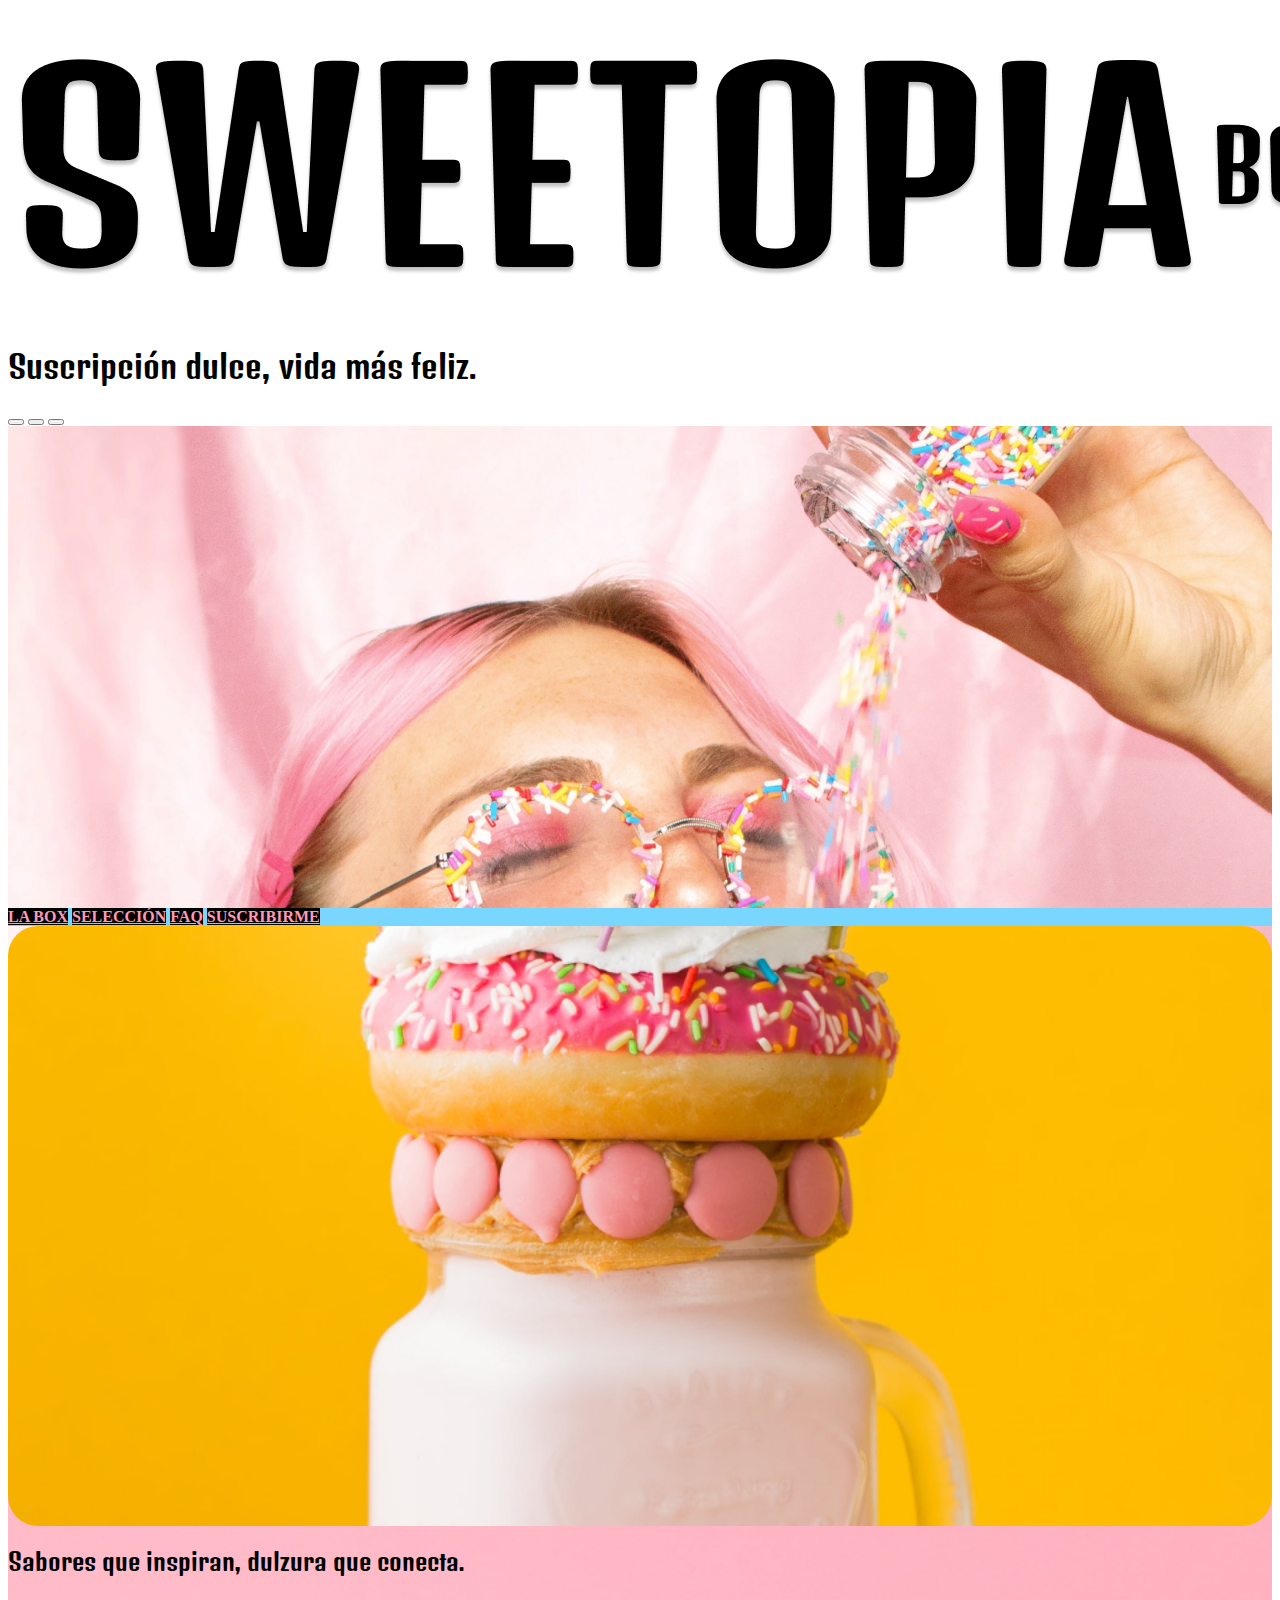
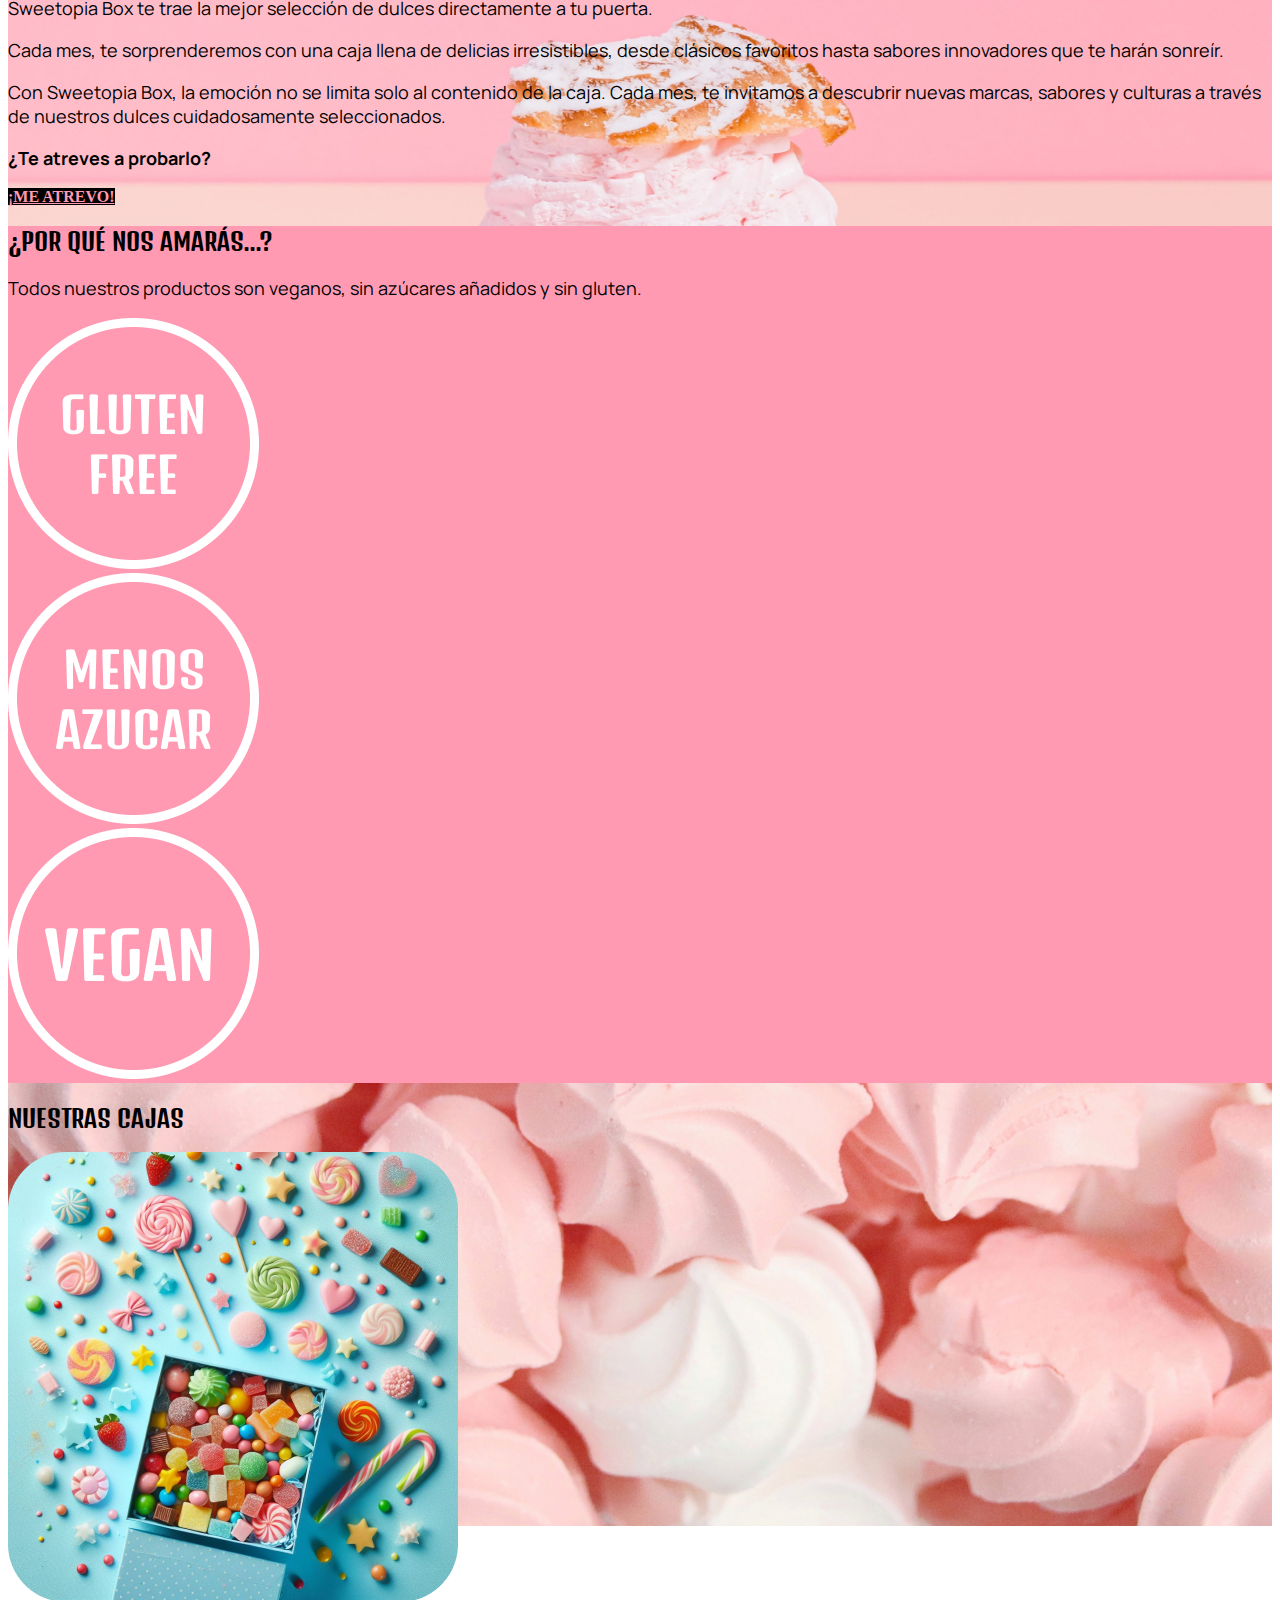
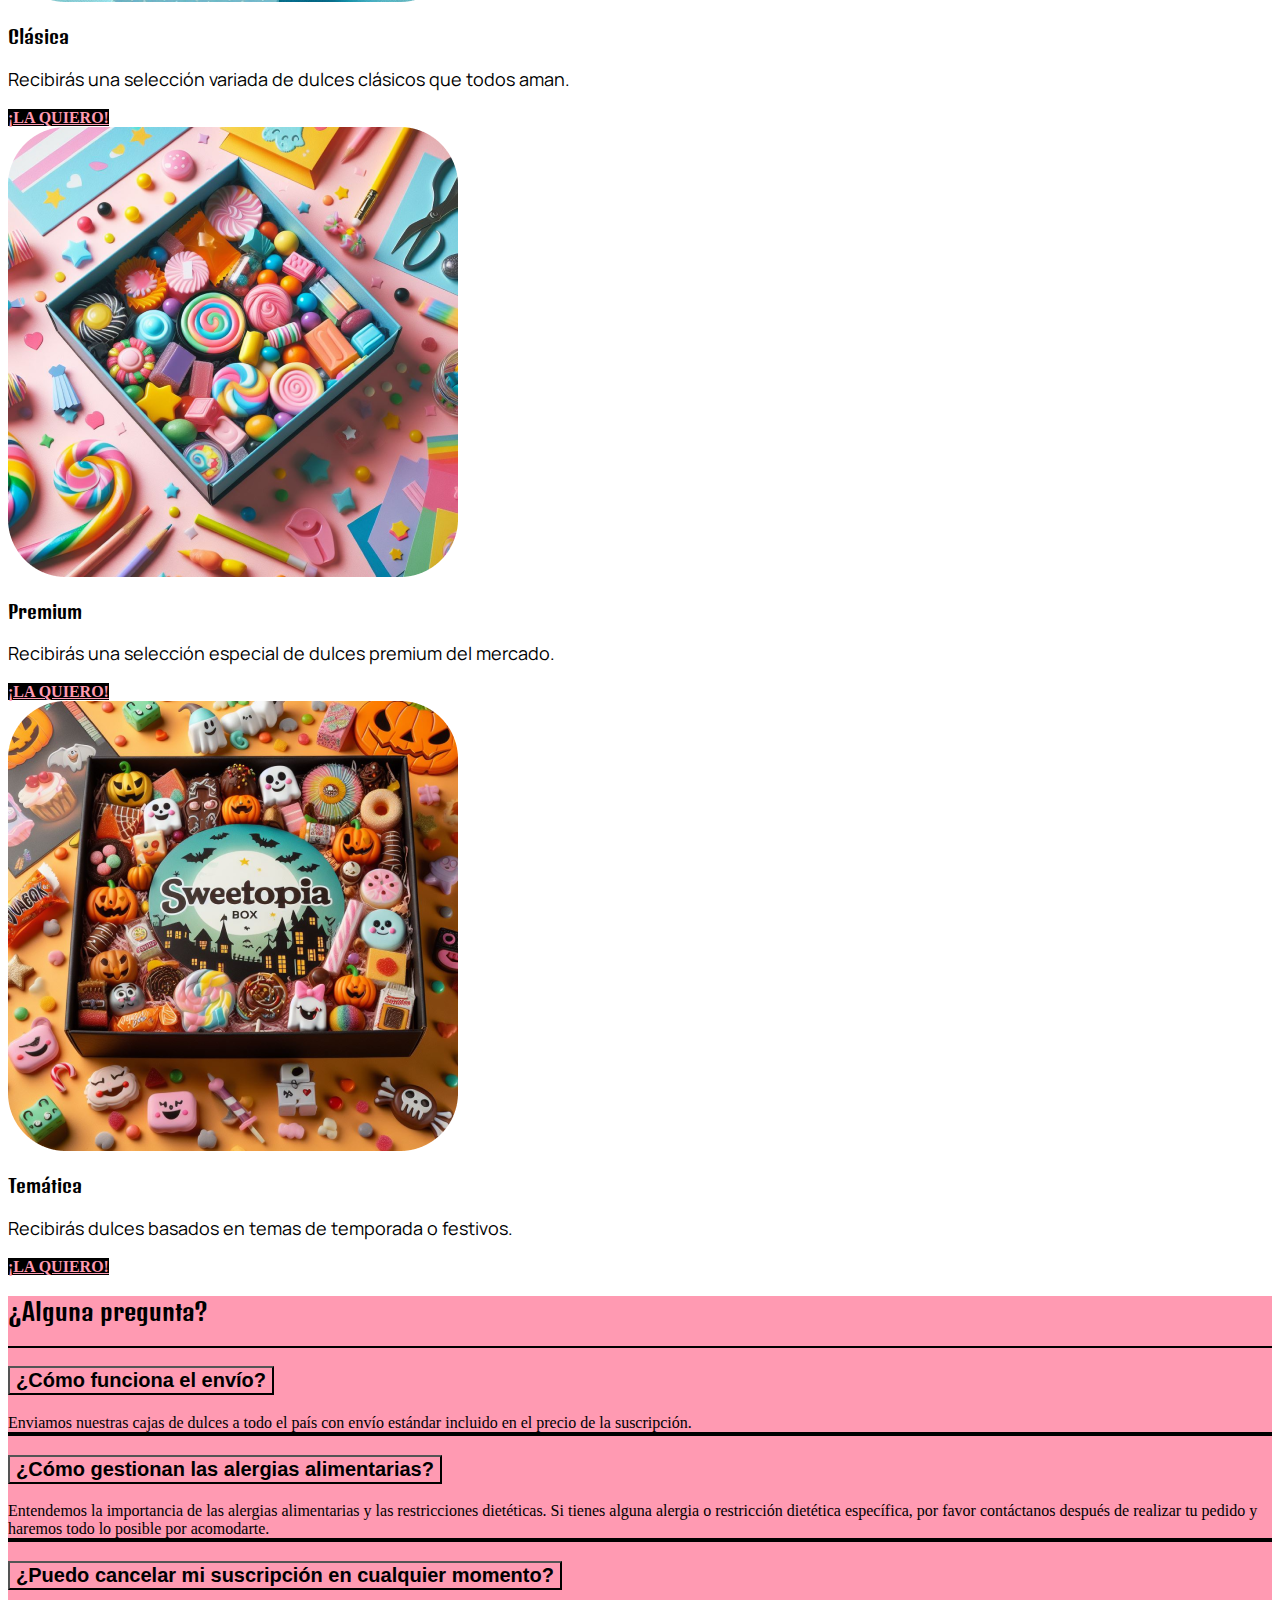
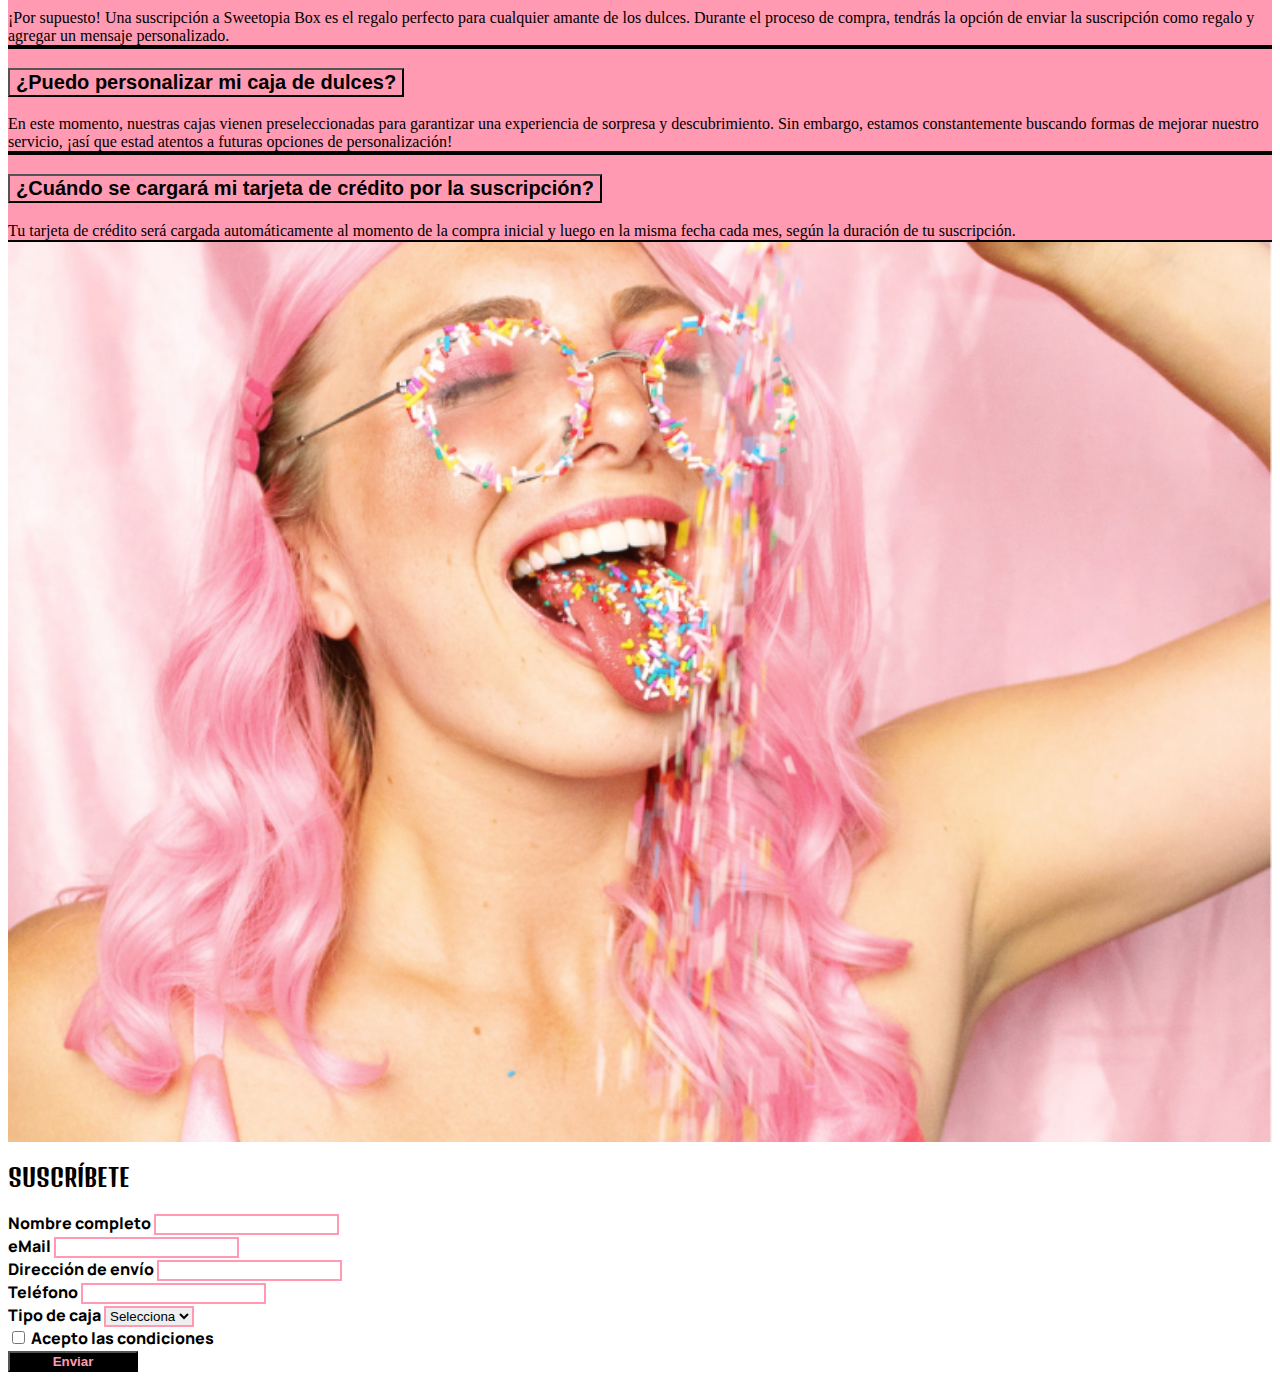
<file: Index.html>
<!DOCTYPE html>
<html lang="es">
<head>
    <meta charset="UTF-8">
    <meta name="viewport" content="width=device-width, initial-scale=1.0">
    <!--Bootstrap-->
    <link href="https://cdn.jsdelivr.net/npm/bootstrap@5.0.2/dist/css/bootstrap.min.css" rel="stylesheet" integrity="sha384-EVSTQN3/azprG1Anm3QDgpJLIm9Nao0Yz1ztcQTwFspd3yD65VohhpuuCOmLASjC" crossorigin="anonymous">
    <!--CSS Custom-->
    <link rel="stylesheet" href="Styles.css">
    <!--Tipografias-->
    <link rel="preconnect" href="https://fonts.googleapis.com">
    <link rel="preconnect" href="https://fonts.gstatic.com" crossorigin>
    <link href="https://fonts.googleapis.com/css2?family=Denk+One&family=Manrope:wght@200;300;400;500;600;700;800&display=swap" rel="stylesheet">
    <title>SWEETOPIA</title>
    <!--Favicon-->
    <link rel="icon" type="image/png" href="/img/Ellipse1.png"/>
</head>
<body>
   
    <!--CAROUSEL-->

    <header class="position-relative" style="height: 100vh;">
        <div class="position-absolute top-50 start-50 translate-middle" id="cabecera">
            <picture>
              <source media="(min-width: 576px)" srcset="img/img12.png">
              <img class="img-fluid" src="img/img15.png" alt="Sweetopia Box logo">
            </picture> 
            <h1 class="text-center d-none d-sm-block">Suscripción dulce, vida más feliz.</h1>
        </div>
        <div id="carouselExampleIndicators" class="carousel slide" data-bs-ride="carousel" style="height: 100vh;">
            <div class="carousel-indicators">
              <button type="button" data-bs-target="#carouselExampleIndicators" data-bs-slide-to="0" class="active" aria-current="true" aria-label="Slide 1"></button>
              <button type="button" data-bs-target="#carouselExampleIndicators" data-bs-slide-to="1" aria-label="Slide 2"></button>
              <button type="button" data-bs-target="#carouselExampleIndicators" data-bs-slide-to="2" aria-label="Slide 3"></button>
            </div>
            <div class="carousel-inner">
              <div class="carousel-item active carousel-image bg-img-1"></div>
              <div class="carousel-item carousel-image bg-img-2"></div>
              <div class="carousel-item carousel-image bg-img-3"></div>
            </div>
            <button class="carousel-control-prev" type="button" data-bs-target="#carouselExampleIndicators" data-bs-slide="prev">
              <span class="carousel-control-prev-icon" aria-hidden="true"></span>
              <span class="visually-hidden">Previous</span>
            </button>
            <button class="carousel-control-next" type="button" data-bs-target="#carouselExampleIndicators" data-bs-slide="next">
              <span class="carousel-control-next-icon" aria-hidden="true"></span>
              <span class="visually-hidden">Next</span>
            </button>
          </div>
    </header>
    
    <!--REDIRECCION-->

    <section class="row" id="redirect">
        <div class="my-5">
          <div class="container text-center">
            <a class="btn boton m-1 rounded-pill" href="#labox" role="button">LA BOX</a>
            <a class="btn boton m-1 rounded-pill" href="#seleccion" role="button">SELECCIÓN</a>
            <a class="btn boton m-1 rounded-pill" href="#faq" role="button">FAQ</a>
            <a class="btn boton m-1 rounded-pill" href="#suscribirme" role="button">SUSCRIBIRME</a>
        </div> 
        </div>
        

      </section>
       
    <!--DESCRIPCION-->

    <section class="container align-items-center my-5" id="labox">
        
        <div class="row align-items-center justify-content-center">
            
            <div class="col-xl-6 col-lg-6 col-md-6 col-sm-12 col-xs-12 text-center bg-img-5"></div>
            
            <div class="col-xl-6 col-lg-6 col-md-6 col-sm-12 col-xs-12 px-5 mt-3">
                <h2 class="display-6">Sabores que inspiran, dulzura que conecta.</h2>
                <p>Sweetopia Box te trae la mejor selección de dulces directamente a tu puerta.</p>
                <p>Cada mes, te sorprenderemos con una caja llena de delicias irresistibles, desde clásicos favoritos hasta sabores innovadores que te harán sonreír.</p>
                <p>Con Sweetopia Box, la emoción no se limita solo al contenido de la caja. Cada mes, te invitamos a descubrir nuevas marcas, sabores y culturas a través de nuestros dulces cuidadosamente seleccionados.</p>
                <p><b>¿Te atreves a probarlo?</b></p>
                <div class="text-center text-lg-start">
                  <a class="btn boton rounded-pill text-center" href="#suscribirme" role="button">¡ME ATREVO!</a>
                </div>
            </div>
        
        </div> 
    
      </section>

    <!--MAS INFO-->

    <section class=" bg-rosa">

      <div class="container align-items-center py-5">

        <div class="row align-items-center">

          <div class="col-xl-6 col-lg-6 col-md-6 col-sm-12  px-5">
            <h2 class="display-4">¿POR QUÉ NOS AMARÁS...?</h2>
            <p>Todos nuestros productos son veganos, sin azúcares añadidos y sin gluten.</p>
          </div>
  
          <div class="col-xl-2 col-lg-2 col-md-2 col-sm-12 my-3 text-center ">
            <img class="img-fluid" src="img/img9.png" alt="gluten free">
          </div>
          
          <div class="col-xl-2 col-lg-2 col-md-2 col-sm-12 my-3 text-center">
            <img class="img-fluid" src="img/img10.png" alt="menos azucar">
          </div>
  
          <div class="col-xl-2 col-lg-2 col-md-2 col-sm-12 my-3 text-center">
            <img class="img-fluid" src="img/img11.png" alt="vegan">
          </div>
  
        </div>

      </div>
       
    </section>
    
    <!--CARDS-->

    <section class="container align-items-center my-5" id="seleccion">
        <div class="row text-center">
        
            <h2 class="display-4 mb-5">NUESTRAS CAJAS</h2>
            
            <div class="col-sm-12 col-md-6 col-lg-6 col-xl-4 mb-3">
                <div class="card border-radius-13" style="width: 100%;">
                    <img src="img/img5.png" class="card-img-top img-fluid" alt="...">
                    <div class="card-body">
                      <h3 class="card-title">Clásica</h3>
                      <p class="card-text">Recibirás una selección variada de dulces clásicos que todos aman.</p>
                      <a href="#suscribirme" class="btn boton rounded-pill">¡LA QUIERO!</a>
                    </div>
                  </div>
            </div>
    
            <div class="col-sm-12 col-md-6 col-lg-6 col-xl-4 mb-3">
                <div class="card border-radius-13" style="width: 100%;">
                    <img src="img/img6.png" class="card-img-top img-fluid" alt="...">
                    <div class="card-body">
                      <h3 class="card-title">Premium</h3>
                      <p class="card-text">Recibirás una selección especial de dulces premium del mercado.</p>
                      <a href="#suscribirme" class="btn boton rounded-pill">¡LA QUIERO!</a>
                    </div>
                  </div>
            </div>
    
            <div class="col-sm-12 col-md-6 col-lg-6 col-xl-4 mb-3">
                <div class="card border-radius-13" style="width: 100%;">
                    <img src="img/img7.png" class="card-img-top img-fluid" alt="...">
                    <div class="card-body">
                      <h3 class="card-title">Temática</h3>
                      <p class="card-text">Recibirás dulces basados en temas de temporada o festivos.</p>
                      <a href="#suscribirme" class="btn boton rounded-pill">¡LA QUIERO!</a>
                    </div>
                  </div>
            </div>
        </div>
      </section>

    <!--ACORDEON FAQ-->

    <section class="bg-rosa py-5" id="faq">
        <div class="container align-items-center">
            <div class="row align-items-center">
                <div class="col-xl-3 col-lg-3 col-md-4 col-sm-12">
                    <h2 class="display-4 mb-5 text-center">¿Alguna pregunta?</h2>
                </div>

                <div class="accordion col-xl-9 col-lg-9 col-md-8 col-sm-12" id="accordionExample">
                <div class="accordion-item">
                  <h3 class="accordion-header" id="headingOne">
                    <button class="accordion-button" type="button" data-bs-toggle="collapse" data-bs-target="#collapseOne" aria-expanded="true" aria-controls="collapseOne">
                        ¿Cómo funciona el envío?
                    </button>
                  </h3>
                  <div id="collapseOne" class="accordion-collapse collapse show" aria-labelledby="headingOne" data-bs-parent="#accordionExample">
                    <div class="accordion-body">
                        Enviamos nuestras cajas de dulces a todo el país con envío estándar incluido en el precio de la suscripción.
                    </div>
                  </div>
                </div>
                <div class="accordion-item">
                  <h3 class="accordion-header" id="headingTwo">
                    <button class="accordion-button collapsed" type="button" data-bs-toggle="collapse" data-bs-target="#collapseTwo" aria-expanded="false" aria-controls="collapseTwo">
                        ¿Cómo gestionan las alergias alimentarias?
                    </button>
                  </h3>
                  <div id="collapseTwo" class="accordion-collapse collapse" aria-labelledby="headingTwo" data-bs-parent="#accordionExample">
                    <div class="accordion-body">
                        Entendemos la importancia de las alergias alimentarias y las restricciones dietéticas. Si tienes alguna alergia o restricción dietética específica, por favor contáctanos después de realizar tu pedido y haremos todo lo posible por acomodarte.
                    </div>
                  </div>
                </div>
                <div class="accordion-item">
                  <h3 class="accordion-header" id="headingThree">
                    <button class="accordion-button collapsed" type="button" data-bs-toggle="collapse" data-bs-target="#collapseThree" aria-expanded="false" aria-controls="collapseThree">
                        ¿Puedo cancelar mi suscripción en cualquier momento?
                    </button>
                  </h3>
                  <div id="collapseThree" class="accordion-collapse collapse" aria-labelledby="headingThree" data-bs-parent="#accordionExample">
                    <div class="accordion-body">
                        ¡Por supuesto! Una suscripción a Sweetopia Box es el regalo perfecto para cualquier amante de los dulces. Durante el proceso de compra, tendrás la opción de enviar la suscripción como regalo y agregar un mensaje personalizado.
                    </div>
                  </div>
                </div>
                <div class="accordion-item">
                  <h3 class="accordion-header" id="headingFour">
                    <button class="accordion-button collapsed" type="button" data-bs-toggle="collapse" data-bs-target="#collapseFour" aria-expanded="false" aria-controls="collapseFour">
                      ¿Puedo personalizar mi caja de dulces?
                    </button>
                  </h3>
                  <div id="collapseFour" class="accordion-collapse collapse" aria-labelledby="headingFour" data-bs-parent="#accordionExample">
                    <div class="accordion-body">
                      En este momento, nuestras cajas vienen preseleccionadas para garantizar una experiencia de sorpresa y descubrimiento. Sin embargo, estamos constantemente buscando formas de mejorar nuestro servicio, ¡así que estad atentos a futuras opciones de personalización!
                    </div>
                  </div>
                </div>
                <div class="accordion-item">
                  <h3 class="accordion-header" id="headingFive">
                    <button class="accordion-button collapsed" type="button" data-bs-toggle="collapse" data-bs-target="#collapseFive" aria-expanded="false" aria-controls="collapseFive">
                      ¿Cuándo se cargará mi tarjeta de crédito por la suscripción?
                    </button>
                  </h3>
                  <div id="collapseFive" class="accordion-collapse collapse" aria-labelledby="headingFive" data-bs-parent="#accordionExample">
                    <div class="accordion-body">
                      Tu tarjeta de crédito será cargada automáticamente al momento de la compra inicial y luego en la misma fecha cada mes, según la duración de tu suscripción.
                    </div>
                  </div>
                </div>
              </div>
            </div>
        </div>
      </section>

    <!--Formulario-->

    <section id="suscribirme">

      <div class="row align-items-center ">
        
        <div class="col-xl-5 col-lg-5 col-md-5 col-sm-12 d-flex align-items-center carousel-image bg-img-4 d-none d-md-block"></div>
        
        <div class="col-xl-7 col-lg-7 col-md-7 col-sm-12 my-5">

          <h2 class="display-4 text-center">SUSCRÍBETE</h2>

          <form class=" form-control-lg p-5">
            <div class="mb-2">
                <label class="form-label">Nombre completo</label>
                <input type="name" class="form-control" aria-describedby="nameHelp">
            </div>
            <div class="mb-2">
                <label class="form-label">eMail</label>
                <input type="email" class="form-control">
            </div>
            <div class="mb-2">
              <label class="form-label">Dirección de envío</label>
              <input type="direccion" class="form-control">
            </div>
            <div class="mb-2">
              <label class="form-label">Teléfono</label>
              <input type="tel" class="form-control">
          </div>
          <div>
            <label class="form-label">Tipo de caja</label>
            <select class="form-select form-select mb-2" aria-label="Ejemplo de select grande">
              <option selected="">Selecciona</option>
              <option value="1">Clásica</option>
              <option value="2">Premium</option>
              <option value="3">Temática</option>
            </select>

          </div>

            <div class="mb-3 form-check">
                <input type="checkbox" class="form-check-input" id="exampleCheck1">
                <label class="form-check-label" for="exampleCheck1">Acepto las condiciones</label>
            </div>
            
            <div class="text-center">
              <button type="submit" class="btn boton rounded-pill">Enviar</button>
            </div>
            
          </form>

        </div>
      
      </div>
    </section>
        
        
    <!--Bootstrap-->
    <script src="https://cdn.jsdelivr.net/npm/bootstrap@5.0.2/dist/js/bootstrap.bundle.min.js" integrity="sha384-MrcW6ZMFYlzcLA8Nl+NtUVF0sA7MsXsP1UyJoMp4YLEuNSfAP+JcXn/tWtIaxVXM" crossorigin="anonymous"></script>
</body>
</html>
</file>
<file: Styles.css>
/**Cursor**/
body{
    cursor:url("img/Ellipse1.png"), auto;
}

/**Selection de la web**/
h3::selection, h2::selection, h1::selection, p::selection, label::selection{
    background-color:#FE3D51 ;
    color: white;
}

/**Textos**/
p{
    font-family: manrope;
    font-size: 18px;
}

h1, h2, h3{
    font-family: "Denk One";
    font-weight: 400; 
    color: #000;
}

/**Secciones**/
#cabecera{
    z-index: 1;
    padding: 0;
}

#redirect{
    background-color: #78D6FF;
}

/**Imagenes**/

.bg-img-1{
    background-image: url('img/img1.png');
}
.bg-img-2{
    background-image: url('img/img13.png');
}
.bg-img-3{
    background-image: url('img/img14.png');
}
.bg-img-4{
    background-image: url('img/img8.png');
}
.bg-img-5{
    background-image: url('img/img16.png');
    border-radius: 30px;
    background-repeat: no-repeat;
    background-size: cover;
    background-position: center;
    height: 600px;
}

/**Medias Query para adaprtar tamaños de imagenes segun la resolucion de pantallas**/

@media (max-width: 1000px) {
    .bg-img-5 {
        height: 770px;
    }
}

@media (max-width: 767px) {
    .bg-img-5 {
        height: 500px;
        width: 90%;
    }
}

/**Carousel**/

.carousel-image{
    height: 100vh;
    background-repeat: no-repeat;
    background-size: cover;
    background-position: center;
}
/**Botones**/

.boton{
    width: 130px;
    background-color: #000;
    color: #FF9AB2;
    font-weight: 600;
}

.boton:hover{
    background-color: #FE3D51;
    color: #ffff;
}

.bg-rosa{
    background-color: #FF9AB2;
}

/**Sobrescribir Bootstrap color check**/

.form-check-input:checked{
    background-color: #FE3D51;
    border-color: #FE3D51;
}

/**card**/

.border-radius-13{
    border-radius: 13%;
}

/**Sobrescribir Bootstrap estilo en acordeon**/

.accordion-item{
    border: none;
    border-top: solid #000 2px;
    border-bottom: solid #000 2px;
    background-color: #FF9AB2;
}

.accordion-button:not(.collapsed){
    background-color: #FF9AB2;
    color: #000;
    font-weight: 900;
}

.accordion-button{
    background-color: #FF9AB2;
    font-weight: 900; 
    font-size: 20px;
}

.accordion-header{
    font-family: manrope;
    font-weight: 900;  
}

/**Formulario**/

form{
    font-family: manrope;
}
form.form-control{
    border: 0;
}

label{
    font-weight: 800;
}

input.form-control{
    border: 2px solid #FF9AB2;
}

.form-select{
    border: 2px solid #FF9AB2 ;
}

.form-control:focus, .form-select:focus{
    border-color: #fe3d50f6;
    box-shadow: 0 0 0 0.25rem rgba(255, 154, 178, .4);
}
</file>
